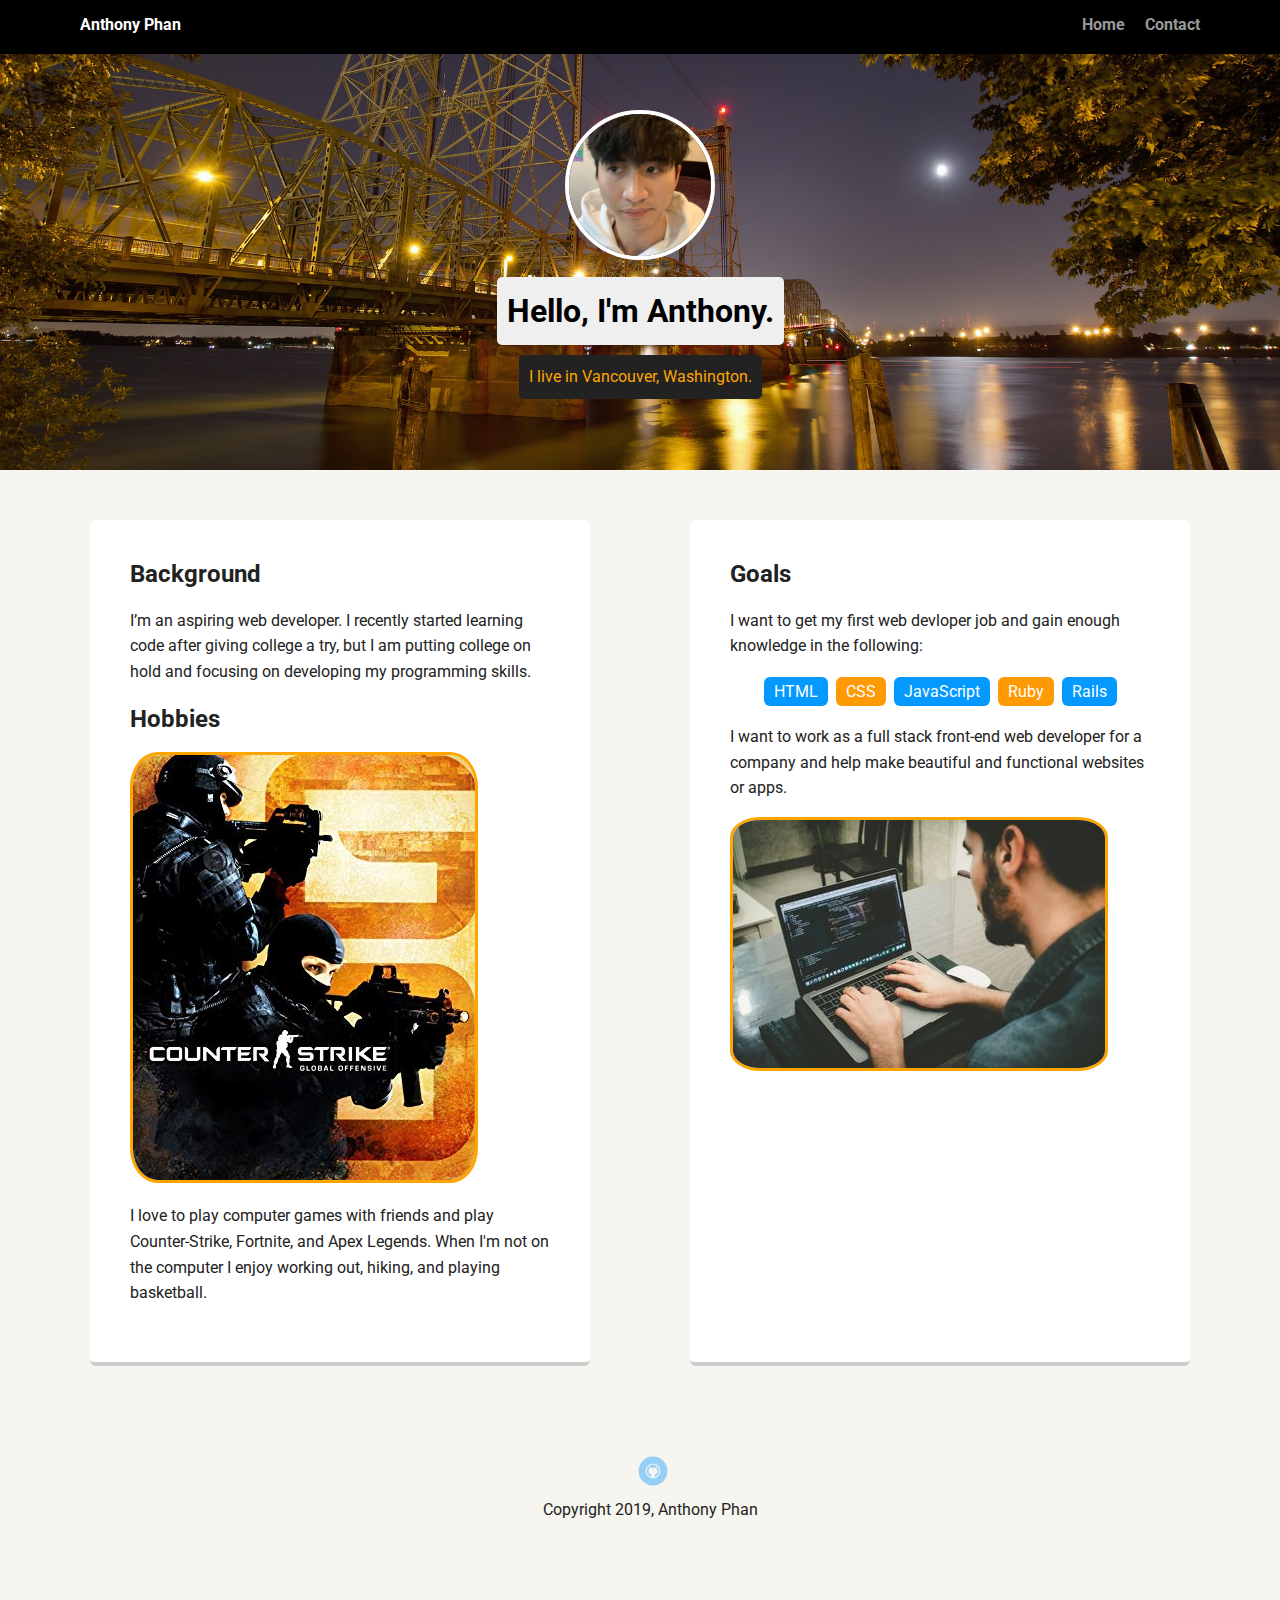
<file: index.html>
<!doctype html>
<html lang="en">

<head>
  <meta charset="utf-8">
  <title>Anthony Phan's Profile</title>
  <meta name="viewport" content="width=device-width, initial-scale=1.0">
  <link rel="stylesheet" href="styles.css">
  <link href="https://fonts.googleapis.com/css?family=Muli%7CRoboto:400,300,500,700,900" rel="stylesheet">
</head>

<body>

  <div class="main-nav">
    <ul class="nav">
      <li class="name">Anthony Phan</li>
      <li><a href="index.html">Home</a></li>
      <li><a href="contact.html">Contact</a></li>
    </ul>
  </div>

  <header>
    <img src="images/me.jpg" alt="profile picture of Anthony Phan" class="profile-image">
    <h1 class="tag name">Hello, I'm Anthony.</h1>
    <p class="tag location">I live in Vancouver, Washington.</p>
  </header>

  <main class="flex">
    <div class="card">
      <h2>Background</h2>
      <p>I’m an aspiring web developer. I recently started learning code after giving college a try, but I am putting college on hold and focusing on developing my programming skills.
      </p>
      <h2>Hobbies</h2>
      <img src="images/cs.jpg" alt="cover of counter-strike" class="cs">
      <p>I love to play computer games with friends and play Counter-Strike, Fortnite, and Apex Legends. When I'm not on the computer I enjoy working out, hiking, and playing basketball.</p>
    </div>

    <div class="card">
      <h2>Goals</h2>
      <p>I want to get my first web devloper job and gain enough knowledge in the following:</p>
      <ul class="skills">
        <li>HTML</li>
        <li>CSS</li>
        <li>JavaScript</li>
        <li>Ruby</li>
        <li>Rails</li>
      </ul>
      <p>I want to work as a full stack front-end web developer for a company and help make beautiful and functional websites or apps.</p>
      <img src="images/developer.jpg" alt="picture of a web developer" class="developer">
      <!-- Image found at https://blog.galvanize.com/tips-to-ace-your-web-development-technical-interview/ -->
    </div>

  </main>
  <footer>
    <ul>
      <li><a href="https://github.com/anthonyphan1234" target="_blank" class="social github">Github</a></li>
    </ul>
    <p class="copyright">Copyright 2019, Anthony Phan</p>
  </footer>
</body>

</html>
</file>
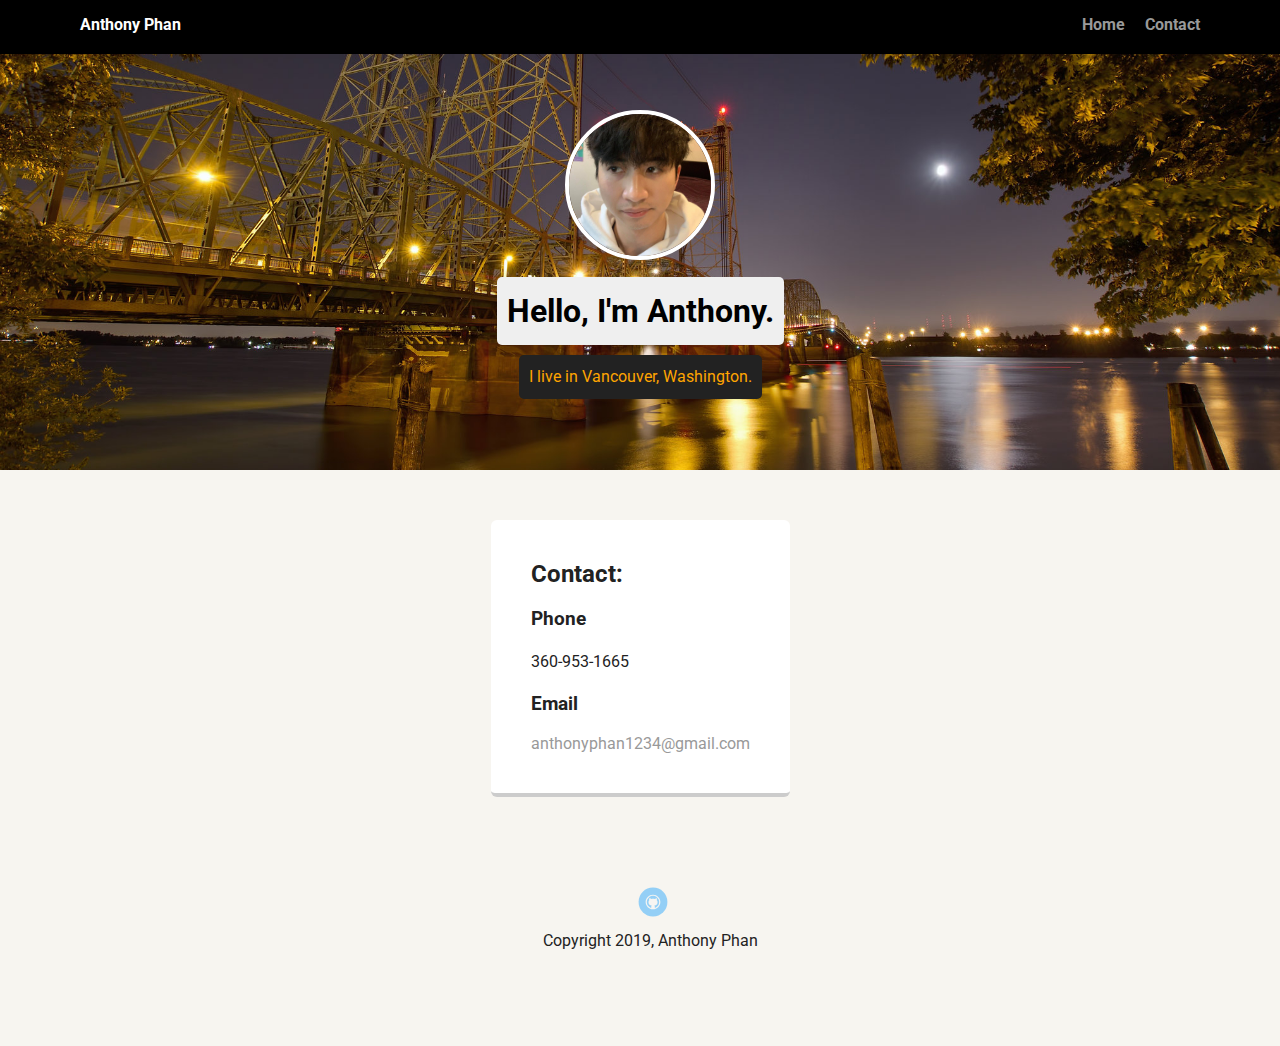
<file: contact.html>
<!doctype html>
<html lang="en">

<head>
  <meta charset="utf-8">
  <title>Anthony Phan's Profile</title>
  <meta name="viewport" content="width=device-width, initial-scale=1.0">
  <link rel="stylesheet" href="styles.css">
  <link href="https://fonts.googleapis.com/css?family=Muli%7CRoboto:400,300,500,700,900" rel="stylesheet">
</head>

<body>

  <div class="main-nav">
    <ul class="nav">
      <li class="name">Anthony Phan</li>
      <li><a href="index.html">Home</a></li>
      <li><a href="contact.html">Contact</a></li>
    </ul>
  </div>

  <header>
    <img src="images/me.jpg" alt="profile picture of Anthony Phan" class="profile-image">
    <h1 class="tag name">Hello, I'm Anthony.</h1>
    <p class="tag location">I live in Vancouver, Washington.</p>
  </header>

  <main class="flex">
    <div class="card">
      <h2>Contact:</h2>
      <h3>Phone</h3>
      <p>360-953-1665</p>
      <h3>Email</h3>
      <a href="mailto:anthonyphan1234@gmail.com?subject=feedback">anthonyphan1234@gmail.com</a>
    </div>
  </main>
  <footer>
    <ul>

      <li><a href="https://github.com/anthonyphan1234" target="_blank" class="social github">Github</a></li>
    </ul>
    <p class="copyright">Copyright 2019, Anthony Phan</p>
  </footer>
</body>

</html>
</file>
<file: styles.css>
/* Global Layout Set-up */
* {
  box-sizing: border-box;
}

body {
  margin: 0;
  padding: 0;
  text-align: center;
  font-family: 'Roboto', sans-serif;
  color: #222;
  background: #f7f5f0;
}

/* Link Styles */
a {
  text-decoration: none;
  color: #999;
}

a:hover {
  color: #6633ff;
}

/* Section Styles */
.main-nav {
  width: 100%;
  background: black;
  min-height: 30px;
  padding: 10px;
  position: fixed;
  text-align: center;
}

.nav {
  display: flex;
  justify-content: space-around;
  font-weight: 700;
  list-style-type: none;
  margin: 0 auto;
  padding: 0;
}

.nav .name {
  display: block;
  margin-right: auto;
  color: white;
}

.nav li {
  padding: 5px 10px 10px 10px;
}

.nav a {
  transition: all .5s;
}

.nav a:hover {
  color: white
}

header {
  text-align: center;
  background: url('images/vancouver.jpg') no-repeat top center;
  /*Image from https://www.realpropertyvancouver.com/life-vancouver-washington */
  background-size: cover;
  background-position: 50% 60%;
  overflow: hidden;
  padding-top: 60px;
}

header {
  line-height: 1.5;
}

header .profile-image {
  margin-top: 50px;
  width: 150px;
  height: 150px;
  border-radius: 50%;
  border: 4px solid white;
  /* changed border size from 3px to 4px */
  transition: all .5s;
}

header .profile-image:hover {
  transform: scale(1.2) rotate(5deg);
}

.tag {
  background-color: #efefef;
  color: black;
  padding: 10px;
  border-radius: 5px;
  display: table;
  margin: 10px auto;
}

.location {
  background-color: #222;
  color: orange;
}

.card {
  margin: 30px;
  padding: 20px 40px 40px;
  max-width: 500px;
  text-align: left;
  background: #fff;
  border-bottom: 4px solid #ccc;
  border-radius: 6px;
  transition: all .5s;
}

.card:hover {
  border-color: #ff99ff;
}

.developer, .cs {
  max-width: 100%;
  max-height: 100%;
  border: 3px solid orange;
  border-radius: 8%;
}

ul.skills {
  padding: 0;
  text-align: center;
}

.skills li {
  border-radius: 6px;
  display: inline-block;
  background: #ff9904;
  color: white;
  padding: 5px 10px;
  margin: 2px;
}

.skills li:nth-child(odd) {
  background: #0399ff;
}

footer {
  width: 100%;
  min-height: 30px;
  padding: 20px 0 40px 20px;
}

footer .copyright {
  top: -8px;
  font-size: .75em;
}

footer ul {
  list-style-type: none;
  margin: 0;
  padding: 0;
}

footer ul li {
  display: inline-block;
}

a.social {
  display: inline-block;
  text-indent: -9999px;
  margin-left: 5px;
  width: 30px;
  height: 30px;
  background-size: 30px 30px;
  opacity: .4;
  transition: all .5s;
}

a.github {
  background-image: url(images/github.svg);
}

a.social:hover {
  opacity: 1;
}

.clearfix {
  clear: both;
}

/* Styles for larger screens */
@media screen and (min-width: 720px) {
  .flex {
    display: -ms-flexbox;
    /* TWEENER - IE 10 */
    display: flex;
    max-width: 1200px;
    -ms-flex-pack: distribute;
    justify-content: space-around;
    margin: 0 auto;
  }

  header {
    min-height: 470px;
  }

  .nav {
    max-width: 1200px;
    padding: 0 30px;
  }

  main {
    padding-top: 20px;
  }

  main p {
    line-height: 1.6em;
  }

  footer {
    font-size: 1.3em;
    max-width: 1200px;
    margin: 40px auto;
  }
}
</file>
